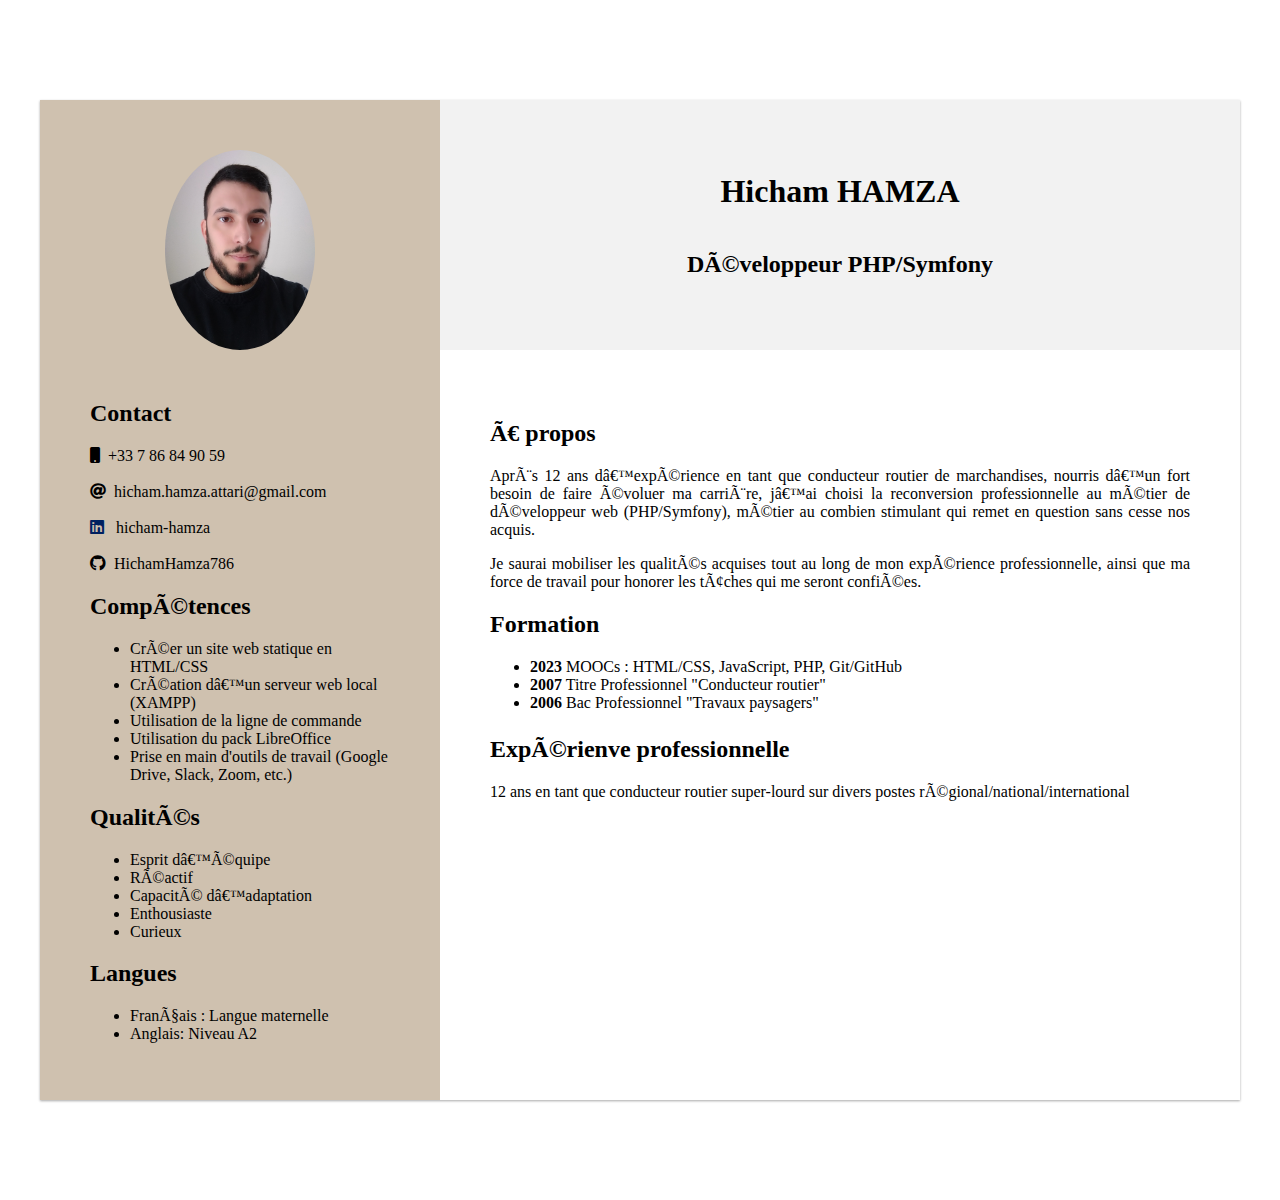
<file: html/index.html>
<!DOCTYPE html>
<html lang="fr">
  <head>
      <title>CV Développeur web - Hicham HAMZA</title>
      <meta charset="8-utf">
      <link rel="stylesheet" href="../css/style.css">
      <link href="https://fonts.googleapis.com/css2?family=Roboto:ital,wght@0,300;0,400;0,700;1,400&display=swap" rel="stylesheet">
      <link href="https://cdnjs.cloudflare.com/ajax/libs/font-awesome/5.15.4/css/all.min.css" rel="stylesheet">   
  </head>
  <body>
    <div class="cv-container">
      <div class="left-column">
        <img class="portrait" src="../images/PhotoProfil.jpg" alt="Portrait">
        <div class="section">
        </div>
        <div class="section__contact">
          <h2>Contact</h2>
            <p>
              <i class="icon fa fa-mobile"></i>+33 7 86 84 90 59<br><br>
              <i class="icon fa fa-at"></i>hicham.hamza.attari@gmail.com<br><br>
              <!-- <i class="icon fas fa-map-marker-alt"></i>Vendenheim, France<br><br> -->
              <i class="icon fab fa-linkedin text-darkblue"></i> hicham-hamza<br><br>
              <i class="icon fab fa-github"></i>HichamHamza786       
            </p>
        </div>
        <div class="section__competences">
          <h2>Compétences</h2>
            <ul>
              <li>Créer un site web statique en HTML/CSS</li>
              <li>Création d’un serveur web local (XAMPP)</li>
              <li>Utilisation de la ligne de commande</li>
              <li>Utilisation du pack LibreOffice</li>
              <li>Prise en main d'outils de travail (Google Drive, Slack, Zoom, etc.)</li>
            </ul>
        </div>
        <div>
          <h2>Qualités</h2>
            <ul>
              <li>Esprit d’équipe</li>
              <li>Réactif</li>
              <li>Capacité d’adaptation</li>
              <li>Enthousiaste</li>
              <li>Curieux</li>                           
            </ul>
        </div>
        <div>
          <h2>Langues</h2>
            <ul>
              <li>Français : Langue maternelle</li>
              <li>Anglais: Niveau A2</li>
            </ul>
        </div>
    </div>
    <div class="right-column">
      <div class="header">
        <h1 class="prenom-nom">Hicham <span class="text-coffee text-uppercase">HAMZA</span></h1>
        <h2 class="titre-dev">Développeur PHP/Symfony</h2>
      </div>
        <div class="content">
          <div class="section">
            <div>
              <h2>À propos</h2>
                <p class="a-propos">
                  Après 12 ans d’expérience en tant que conducteur routier de marchandises, nourris d’un fort besoin de faire évoluer ma carrière, j’ai choisi la reconversion professionnelle au métier de développeur web (PHP/Symfony), métier au combien stimulant qui remet en question sans cesse nos acquis.
                </p>
                <p class="a-propos">
                  Je saurai mobiliser les qualités acquises tout au long de mon expérience professionnelle, ainsi que ma force de travail pour honorer les tâches qui me seront confiées.  
                </p>
            </div>
            <div class="section">
                <h2>Formation</h2>
                <ul>
                  <li><strong>2023</strong> MOOCs : HTML/CSS, JavaScript, PHP, Git/GitHub</li>
                  <li><strong>2007</strong> Titre Professionnel "Conducteur routier"</li>
                  <li><strong>2006</strong> Bac Professionnel "Travaux paysagers"</li>
                </ul>
            </div>
            <div>
              <h2>Expérienve professionnelle</h2>
                  <p>
                      12 ans en tant que conducteur routier super-lourd sur divers postes régional/national/international
                  </p>
            </div>
          </div>
        </div>              
      </div>
    </div>
  </body>
</html>
</file>
<file: css/style.css>
.cv-container{
  display: grid;
  grid-template-columns: 1fr 1fr 1fr;
  grid-template-areas: "left-column right-column right-column";
  width: 1200px;
  margin: 100px auto;
  box-shadow: 0 1px 3px rgba(0,0,0,0.12), 0 1px 2px rgba(0,0,0,0.24);
}

.left-column{
  grid-area: left-column;
  height: 100vh;
  padding: 50px;
  background-color:rgb(207, 193, 175) ;
  color: black;
}

.right-column{
  grid-area: right-column;
  height: 100vh;
  display: grid;
  grid-template-rows: 250px 1fr;
  grid-template-areas: 
      "header"
      "content";
}

.header{
  grid-area: header;
  padding: 50px;
  background-color: #f2f2f2;
  display: flex;
  flex-direction: column;
  justify-content: center;
}

.content{
  grid-area: content;
  padding: 50px;
}

.text-coffee{
  color: black;
}

.text-darkblue{
  color: #002060;
}

.text-uppercase{
  text-transform: uppercase;
}

.icon{
  margin-right: .5rem;
}

.section{
  margin-bottom: 1.5rem;
}

.portrait{
  border-radius: 50%;
  max-width: 150px;
  margin: auto;
  display: block;
  margin-bottom: 50px;
}

.skills{
  list-style-type: none;
  padding: 0;
  font-size: 1.1rem;
  letter-spacing: 1px;
  margin: 0 0 1rem;
}

.a-propos{
  text-align: justify;
}

.titre-dev{
  text-align: center;
}

.prenom-nom{
  text-align: center;
}

@media (min-width 600px) {
  
}
</file>
